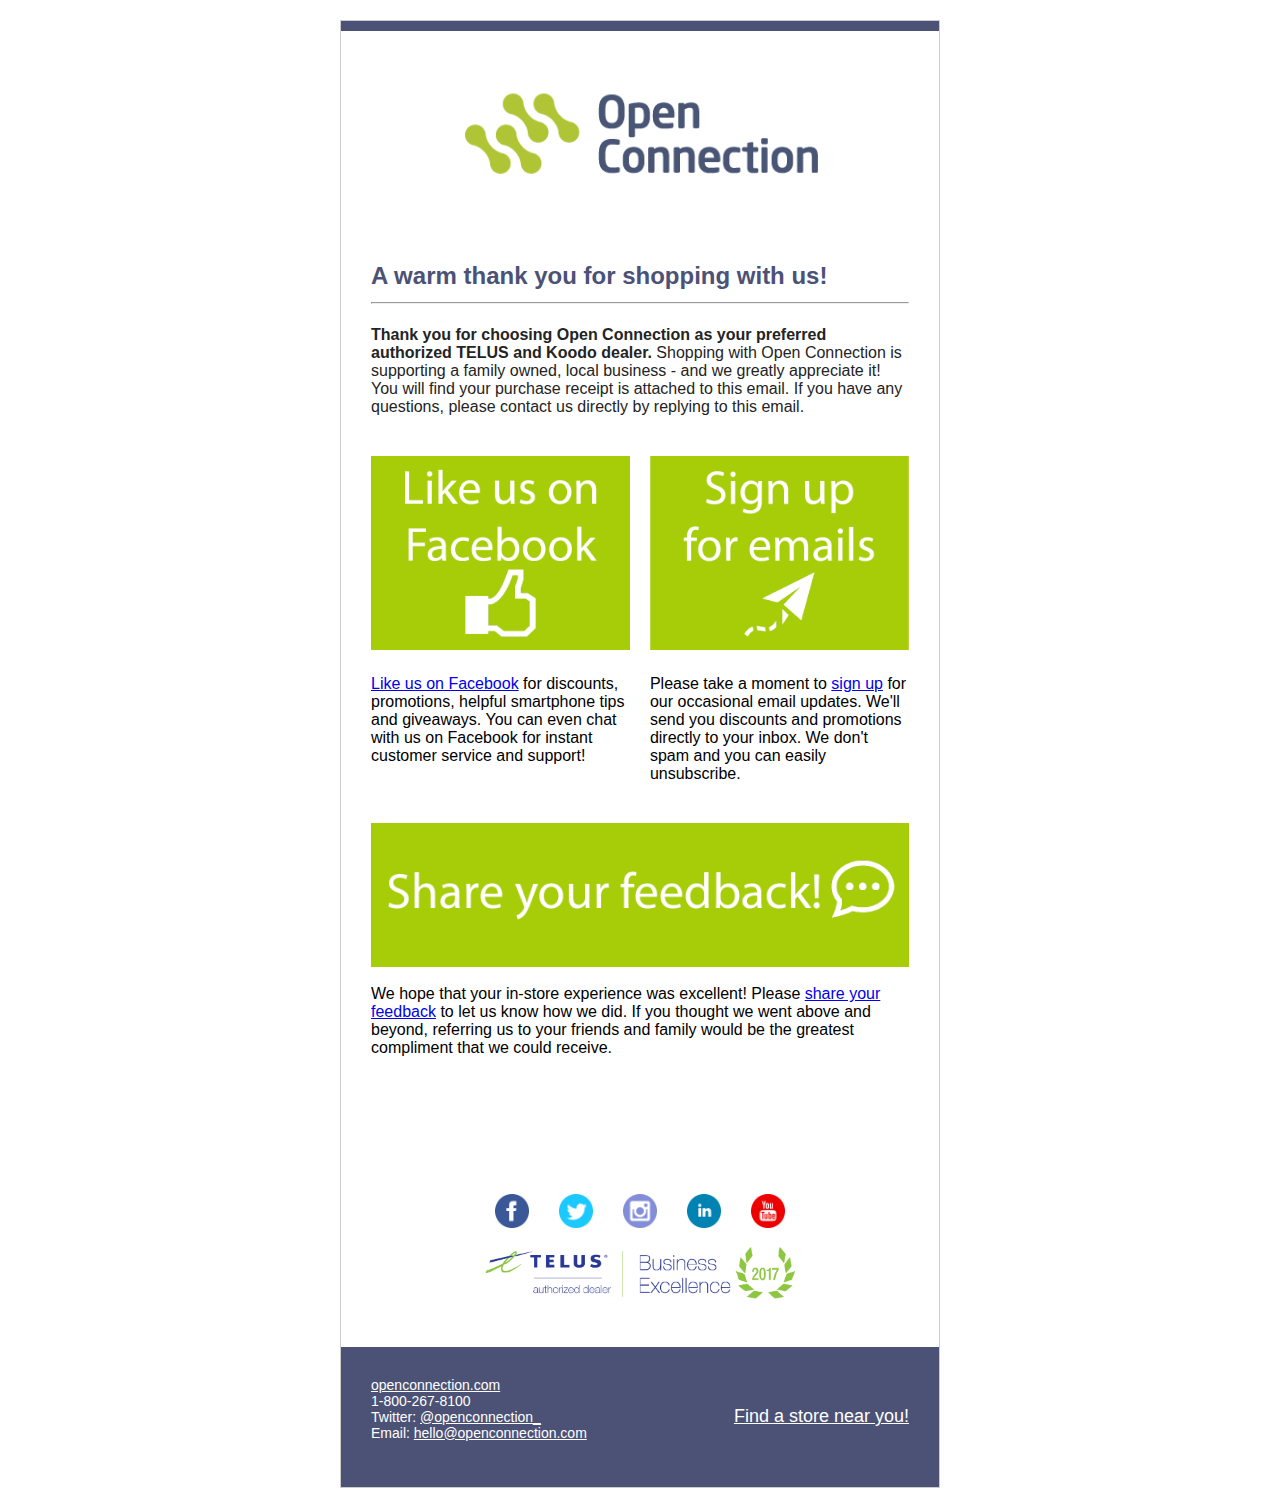
<file: index.html>
<!DOCTYPE html PUBLIC "-//W3C//DTD XHTML 1.0 Transitional//EN" "http://www.w3.org/TR/xhtml1/DTD/xhtml1-transitional.dtd">
<html xmlns="http://www.w3.org/1999/xhtml" lang='en' xml:lang="en">

  <head>
    <meta http-equiv="Content-Type" content="text/html; charset=UTF-8" />
    <title>Open Connection - Thank you!</title>
    <meta name="viewport" content="width=device-width, initial-scale=1.0" />
  </head>
<!--  -->
  <body style="margin: 0; padding: 0;">

    <table border="0" cellpadding="0" cellspacing="0" width="100%">
      <tr>
        <td style="padding: 20px 0px 20px 0px;">

<!-- Header img -->
          <table align="center" border="0" cellpadding="0" cellspacing="0" width="600" style="border: 1px solid #cccccc;">
            <td bgcolor="#4B5276" style="padding: 5px;"></td>
            <tr>
              <td align="center" bgcolor="" style="padding: 20px 0px 20px 0px;">
                <img src="img/oc-logo.png" alt="JC" width="400" height="auto" style="display: block;" />
              </td>
            </tr>

<!-- Header text -->
            <tr>
              <td style="padding: 20px 30px 40px 30px;">
                <table border="0" cellpadding="0" cellspacing="0" width="100%">
                  <tr>
                    <td style="color: #4B5276; font-family: Helvetica, sans-serif; font-size: 24px;">
                      <b>A warm thank you for shopping with us!</b>

                      <hr />
                    </td>
                  </tr>

<!-- Sub text -->
                  <tr>
                    <td style="padding: 10px 0 40px 0; color: #242424; font-family: Helvetica, sans-serif;">
                      <b>Thank you for choosing Open Connection as your preferred authorized TELUS and Koodo dealer.</b> Shopping with Open Connection is supporting a family owned, local business - and we greatly appreciate it! You will find your purchase receipt is attached to this email. If you have any questions, please contact us directly by replying to this email.
                    </td>
                  </tr>

<!-- Midsection -->
                  <tr>
                    <td>
                      <table border="0" cellpadding="0" cellspacing="0" width="100%">
                        <tr>
                          <td width="260" valign="top">
                            <table border="0" cellpadding="0" cellspacing="0" width="100%">
                              <tr>
                                <td>
<!-- IMG left -->
                                  <a target="_blank" href="https://www.facebook.com/OpenConnection/">
                                    <img src="img/fb-like.png" alt="" width="100%" height="auto" style="display: block;" />
                                  </a>
                                </td>
                              </tr>
                              <tr>
                                <td style="padding: 25px 0 0 0; font-family: Helvetica, sans-serif;">
                                  <a target="_blank" href="https://www.facebook.com/OpenConnection">Like us on Facebook</a> for discounts, promotions, helpful smartphone tips and giveaways. You can even chat with us on Facebook for instant customer service and support!
                                </td>
                              </tr>
                            </table>
                          </td>
<!-- spacer -->
                          <td style="font-size: 0; line-height: 0;" width="20">
                            &nbsp;
                          </td>
                          <td width="260" valign="top">
                            <table border="0" cellpadding="0" cellspacing="0" width="100%">
                              <tr>
                                <td>
<!-- IMG right -->
                                  <a target="_blank" href="https://goo.gl/forms/oWWqHe49MmZCKy4r1">
                                    <img src="img/emails2.png" alt="" width="100%" height="auto" style="display: block;" />
                                  </a>
                                </td>
                              </tr>
                              <tr>
                                <td style="padding: 25px 0 0 0; font-family: Helvetica, sans-serif;">
                                  Please take a moment to <a target="_blank" href="https://goo.gl/forms/oWWqHe49MmZCKy4r1">sign up</a> for our occasional email updates. We'll send you discounts and promotions directly to your inbox. We don't spam and you can easily unsubscribe.
                                </td>
                              </tr>
                            </table>
                          </td>
                        </tr>
                      </table>
                    </td>
                  </tr>
<!-- Feedback -->
                  <tr>
                    <td style="padding: 40px 0 30px 0; font-family: Helvetica, sans-serif;">
                      <a target="_blank" href="https://goo.gl/forms/GRYlOWYhVzBgS0Vs2">
                        <img src="img/feedback2.png" alt="" width="100%" height="auto" style="display: block;" />
                      </a>
                      <br />
                      We hope that your in-store experience was excellent! Please <a target="_blank" href="https://goo.gl/forms/GRYlOWYhVzBgS0Vs2"> share your feedback</a> to let us know how we did. If you thought we went above and beyond, referring us to your friends
                      and family would be the greatest compliment that we could receive.
                    </td>
                  </tr>

<!-- Signature -->
                  <!-- <tr>
                    <td style="font-family: Helvetica, sans-serif; padding-bottom:20px;" align="right">
                      <b>James Power</b> <br />
                      <i>Regional Sales Manager</i> <br />
                      (604) 612-9889 direct  <br />
                      <a href="mailto:james.power@openconnection.com" target="_top">james.power@openconnection.com</a> <br />
                    </td>
                  </tr> -->
                  <tr>
                    <td style="font-family: Helvetica, sans-serif; padding-bottom:20px;" align="right">
                      <b></b> <br />
                      <i></i> <br />
                      <br />
                      <a href="mailto:" target="_top"></a> <br />
                    </td>
                  </tr>

  <!-- Social icons -->
                  <tr>
                    <td>
                      <table  border="0" cellpadding="0" cellspacing="0" width="100%">
                        <tr align="center">
                          <td style="font-size: 0; line-height: 0;" width="20">

                            <a target="_blank" href="https://www.facebook.com/OpenConnection/">
                              <img src="img/icon-fb.png" alt="Facebook" width="34" height="34" style="padding: 15px 15px 15px 15px" border="0" />
                            </a>

                            <a target="_blank" href="https://twitter.com/openconnection_">
                              <img src="img/icon-tw.png" alt="Twitter" width="34" height="34" style="padding: 15px 15px 15px 15px" border="0" />
                            </a>

                            <a target="_blank" href="http://www.instagram.com/">
                              <img src="img/icon-ig.png" alt="Twitter" width="34" height="34" style="padding: 15px 15px 15px 15px" border="0" />
                            </a>

                            <a target="_blank" href="http://www.linkedin.com/">
                              <img src="img/icon-li.png" alt="Facebook" width="34" height="34" style="padding: 15px 15px 15px 15px" border="0" />
                            </a>

                            <a target="_blank" href="https://www.youtube.com/user/OpenConnectionVideo">
                              <img src="img/icon-yt.png" alt="Facebook" width="34" height="34" style="padding: 15px 15px 15px 15px" border="0" />
                            </a>
  <!-- Telus -->
                            <img style="width: 60%" src="img/telus-footer.png" alt="">
                          </td>
                        </tr>
                      </table>
                    </td>
                  </tr>
                </table>
              </td>
            </tr>
  <!-- Footer -->
            <tr>
              <td bgcolor="#4B5276" style="padding: 30px 30px 30px 30px;">
                <table border="0" cellpadding="0" cellspacing="0" width="100%">
                  <tr>
                    <td style="color: #FFF; font-family: Helvetica, sans-serif; font-size: 14px;">
                      <a href="https://www.openconnection.com" target="_blank" style="color: #FFF;">
                        openconnection.com
                      </a><br/>
                      1-800-267-8100 <br />
                      Twitter: <a target="_blank" href="https://twitter.com/openconnection_" style="color: #FFF;">
                        @openconnection_
                      </a><br />
                      Email: <a href="mailto:hello@openconnection.com" target="_top" style="color: #FFF;">
                        hello@openconnection.com
                      </a><br />
                      <br />
                    </td>
  <!-- Right Footer notes -->
                    <td align="right" style="font-family: Helvetica, sans-serif; font-size: 18px;">
                      <a href="https://www.openconnection.com/pages/locations" target="_blank" style="color: #FFF;">
                        Find a store near you!
                      </a>
                    </td>
                  </tr>
                </table>
              </td>
            </tr>
          </table>
        </td>
      </tr>
    </table>
  </body>
</html>
</file>
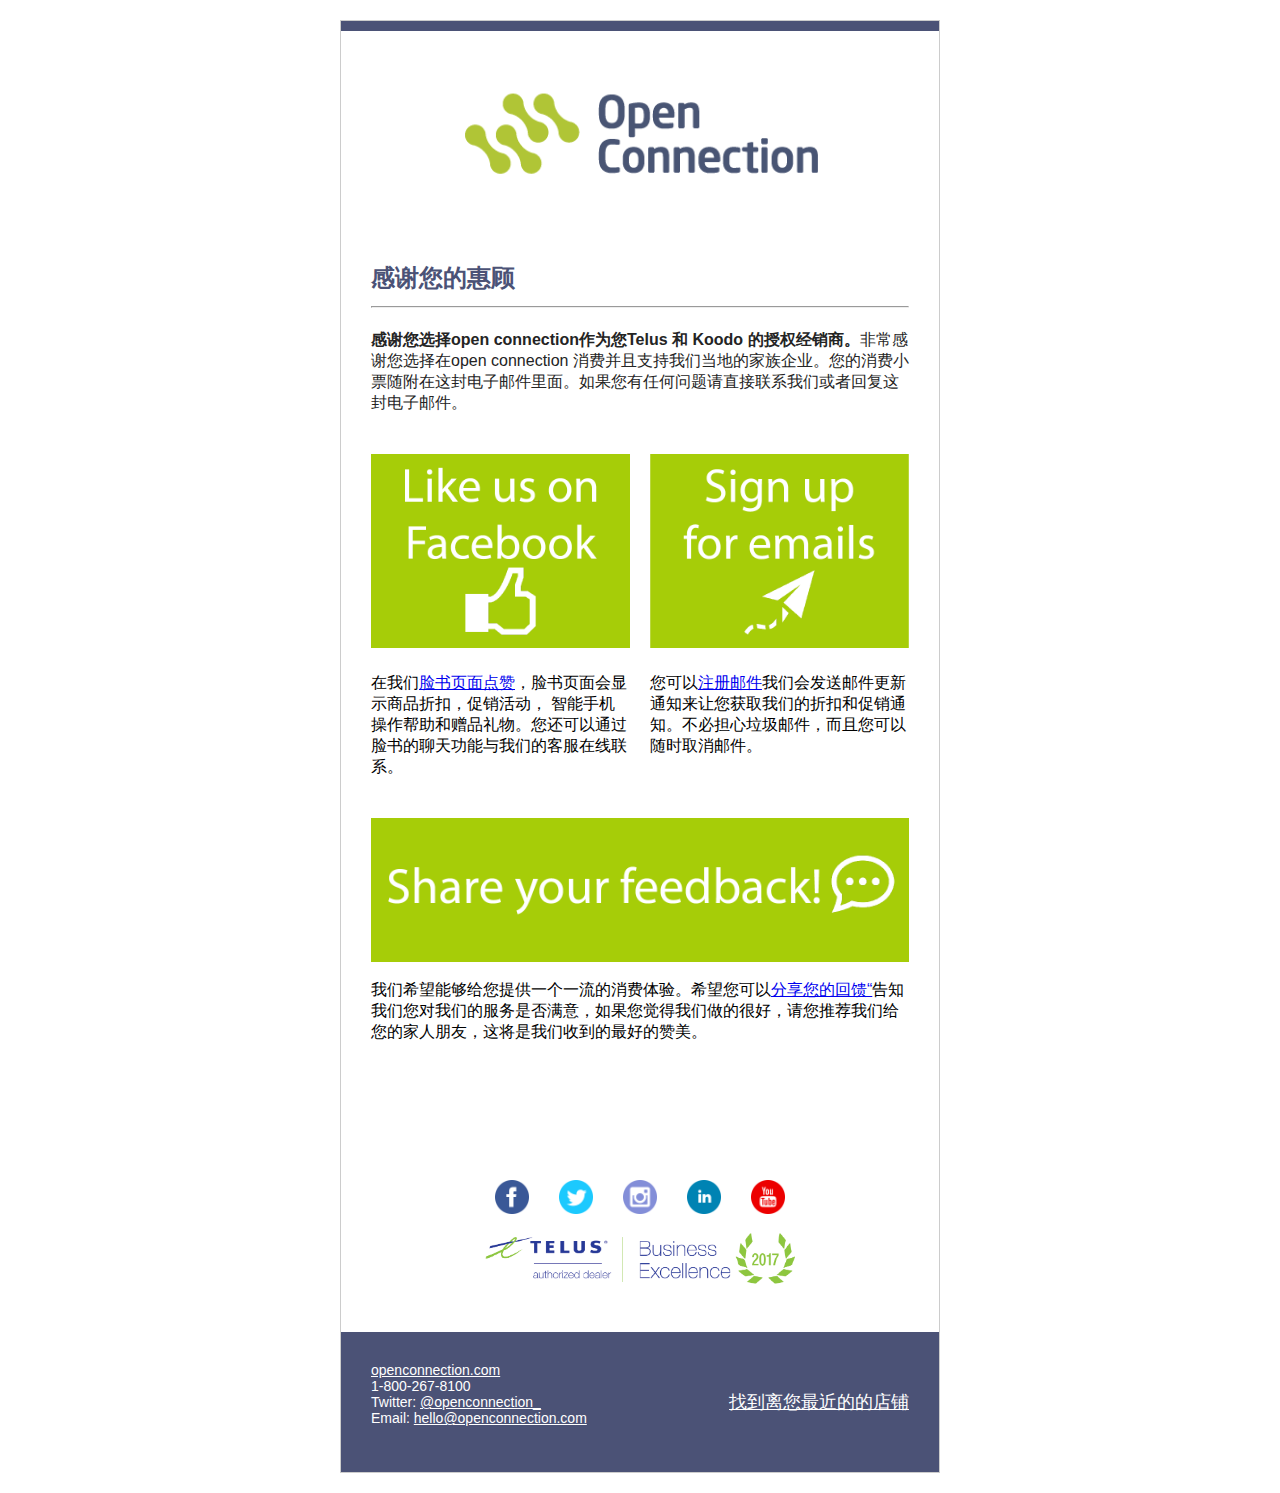
<file: index-ch.html>
<!DOCTYPE html PUBLIC "-//W3C//DTD XHTML 1.0 Transitional//EN" "http://www.w3.org/TR/xhtml1/DTD/xhtml1-transitional.dtd">
<html xmlns="http://www.w3.org/1999/xhtml" lang='zh' xml:lang="zh">

  <head>
    <meta http-equiv="Content-Type" content="text/html; charset=UTF-8" />
    <title>Open Connection - Thank you!</title>
    <meta name="viewport" content="width=device-width, initial-scale=1.0" />
  </head>
<!--  -->
  <body style="margin: 0; padding: 0;">

    <table border="0" cellpadding="0" cellspacing="0" width="100%">
      <tr>
        <td style="padding: 20px 0px 20px 0px;">

<!-- Header img -->
          <table align="center" border="0" cellpadding="0" cellspacing="0" width="600" style="border: 1px solid #cccccc;">
            <td bgcolor="#4B5276" style="padding: 5px;"></td>
            <tr>
              <td align="center" bgcolor="" style="padding: 20px 0px 20px 0px;">
                <img src="img/oc-logo.png" alt="JC" width="400" height="auto" style="display: block;" />
              </td>
            </tr>

<!-- Header text -->
            <tr>
              <td style="padding: 20px 30px 40px 30px;">
                <table border="0" cellpadding="0" cellspacing="0" width="100%">
                  <tr>
                    <td style="color: #4B5276; font-family: Helvetica, sans-serif; font-size: 24px;">
                      <b>感谢您的惠顾</b>

                      <hr />
                    </td>
                  </tr>

<!-- Sub text -->
                  <tr>
                    <td style="padding: 10px 0 40px 0; color: #242424; font-family: Helvetica, sans-serif;">
                      <b>感谢您选择open connection作为您Telus 和 Koodo 的授权经销商。</b>非常感谢您选择在open connection 消费并且支持我们当地的家族企业。您的消费小票随附在这封电子邮件里面。如果您有任何问题请直接联系我们或者回复这封电子邮件。
                    </td>
                  </tr>

<!-- Midsection -->
                  <tr>
                    <td>
                      <table border="0" cellpadding="0" cellspacing="0" width="100%">
                        <tr>
                          <td width="260" valign="top">
                            <table border="0" cellpadding="0" cellspacing="0" width="100%">
                              <tr>
                                <td>
<!-- IMG left -->
                                  <a target="_blank" href="https://www.facebook.com/OpenConnection/">
                                    <img src="img/fb-like.png" alt="" width="100%" height="auto" style="display: block;" />
                                  </a>
                                </td>
                              </tr>
                              <tr>
                                <td style="padding: 25px 0 0 0; font-family: Helvetica, sans-serif;">
                                  在我们<a target="_blank" href="https://www.facebook.com/OpenConnection">脸书页面点赞</a>，脸书页面会显示商品折扣，促销活动， 智能手机操作帮助和赠品礼物。您还可以通过脸书的聊天功能与我们的客服在线联系。

                                </td>
                              </tr>
                            </table>
                          </td>
<!-- spacer -->
                          <td style="font-size: 0; line-height: 0;" width="20">
                            &nbsp;
                          </td>
                          <td width="260" valign="top">
                            <table border="0" cellpadding="0" cellspacing="0" width="100%">
                              <tr>
                                <td>
<!-- IMG right -->
                                  <a target="_blank" href="https://goo.gl/forms/oWWqHe49MmZCKy4r1">
                                    <img src="img/emails2.png" alt="" width="100%" height="auto" style="display: block;" />
                                  </a>
                                </td>
                              </tr>
                              <tr>
                                <td style="padding: 25px 0 0 0; font-family: Helvetica, sans-serif;">
                                  您可以<a target="_blank" href="https://goo.gl/forms/oWWqHe49MmZCKy4r1">注册邮件</a>我们会发送邮件更新通知来让您获取我们的折扣和促销通知。不必担心垃圾邮件，而且您可以随时取消邮件。
                                </td>
                              </tr>
                            </table>
                          </td>
                        </tr>
                      </table>
                    </td>
                  </tr>
<!-- Feedback -->
                  <tr>
                    <td style="padding: 40px 0 30px 0; font-family: Helvetica, sans-serif;">
                      <a target="_blank" href="https://goo.gl/forms/GRYlOWYhVzBgS0Vs2">
                        <img src="img/feedback2.png" alt="" width="100%" height="auto" style="display: block;" />
                      </a>
                      <br />
                      我们希望能够给您提供一个一流的消费体验。希望您可以<a target="_blank" href="https://goo.gl/forms/GRYlOWYhVzBgS0Vs2">分享您的回馈“</a>告知我们您对我们的服务是否满意，如果您觉得我们做的很好，请您推荐我们给您的家人朋友，这将是我们收到的最好的赞美。

                    </td>
                  </tr>

<!-- Signature -->
                  <!-- <tr>
                    <td style="font-family: Helvetica, sans-serif; padding-bottom:20px;" align="right">
                      <b>James Power</b> <br />
                      <i>Regional Sales Manager</i> <br />
                      (604) 612-9889 direct  <br />
                      <a href="mailto:james.power@openconnection.com" target="_top">james.power@openconnection.com</a> <br />
                    </td>
                  </tr> -->
                  <tr>
                    <td style="font-family: Helvetica, sans-serif; padding-bottom:20px;" align="right">
                      <b></b> <br />
                      <i></i> <br />
                      <br />
                      <a href="mailto:" target="_top"></a> <br />
                    </td>
                  </tr>

  <!-- Social icons -->
                  <tr>
                    <td>
                      <table  border="0" cellpadding="0" cellspacing="0" width="100%">
                        <tr align="center">
                          <td style="font-size: 0; line-height: 0;" width="20">

                            <a target="_blank" href="https://www.facebook.com/OpenConnection/">
                              <img src="img/icon-fb.png" alt="Facebook" width="34" height="34" style="padding: 15px 15px 15px 15px" border="0" />
                            </a>

                            <a target="_blank" href="https://twitter.com/openconnection_">
                              <img src="img/icon-tw.png" alt="Twitter" width="34" height="34" style="padding: 15px 15px 15px 15px" border="0" />
                            </a>

                            <a target="_blank" href="http://www.instagram.com/">
                              <img src="img/icon-ig.png" alt="Twitter" width="34" height="34" style="padding: 15px 15px 15px 15px" border="0" />
                            </a>

                            <a target="_blank" href="http://www.linkedin.com/">
                              <img src="img/icon-li.png" alt="Facebook" width="34" height="34" style="padding: 15px 15px 15px 15px" border="0" />
                            </a>

                            <a target="_blank" href="https://www.youtube.com/user/OpenConnectionVideo">
                              <img src="img/icon-yt.png" alt="Facebook" width="34" height="34" style="padding: 15px 15px 15px 15px" border="0" />
                            </a>
  <!-- Telus -->
                            <img style="width: 60%" src="img/telus-footer.png" alt="">
                          </td>
                        </tr>
                      </table>
                    </td>
                  </tr>
                </table>
              </td>
            </tr>
  <!-- Footer -->
            <tr>
              <td bgcolor="#4B5276" style="padding: 30px 30px 30px 30px;">
                <table border="0" cellpadding="0" cellspacing="0" width="100%">
                  <tr>
                    <td style="color: #FFF; font-family: Helvetica, sans-serif; font-size: 14px;">
                      <a href="https://www.openconnection.com" target="_blank" style="color: #FFF;">
                        openconnection.com
                      </a><br/>
                      1-800-267-8100 <br />
                      Twitter: <a target="_blank" href="https://twitter.com/openconnection_" style="color: #FFF;">
                        @openconnection_
                      </a><br />
                      Email: <a href="mailto:hello@openconnection.com" target="_top" style="color: #FFF;">
                        hello@openconnection.com
                      </a><br />
                      <br />
                    </td>
  <!-- Right Footer notes -->
                    <td align="right" style="font-family: Helvetica, sans-serif; font-size: 18px;">
                      <a href="https://www.openconnection.com/pages/locations" target="_blank" style="color: #FFF;">
                        找到离您最近的的店铺
                      </a>
                    </td>
                  </tr>
                </table>
              </td>
            </tr>
          </table>
        </td>
      </tr>
    </table>
  </body>
</html>
</file>
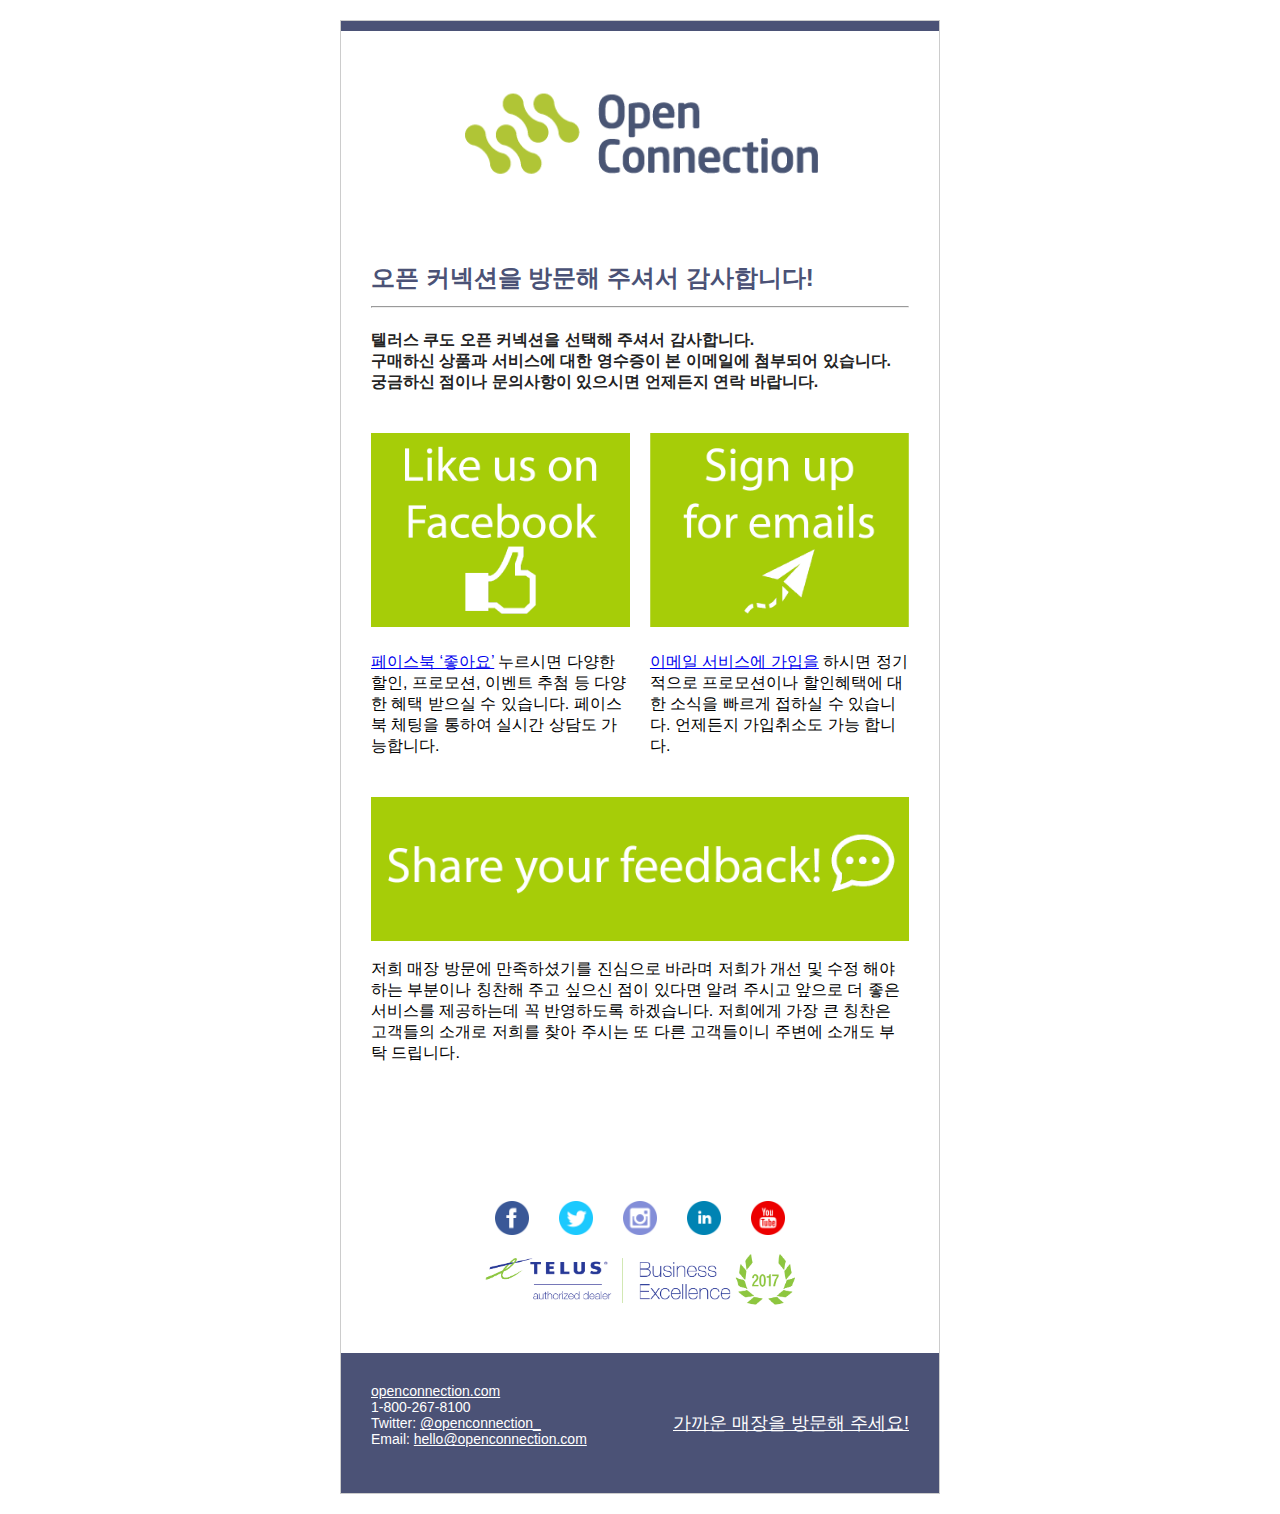
<file: index-ko.html>
<!DOCTYPE html PUBLIC "-//W3C//DTD XHTML 1.0 Transitional//EN" "http://www.w3.org/TR/xhtml1/DTD/xhtml1-transitional.dtd">
<html xmlns="http://www.w3.org/1999/xhtml" lang='ko' xml:lang="ko">

  <head>
    <meta http-equiv="Content-Type" content="text/html; charset=UTF-8" />
    <title>Open Connection - Thank you!</title>
    <meta name="viewport" content="width=device-width, initial-scale=1.0" />
  </head>
<!--  -->
  <body style="margin: 0; padding: 0;">

    <table border="0" cellpadding="0" cellspacing="0" width="100%">
      <tr>
        <td style="padding: 20px 0px 20px 0px;">

<!-- Header img -->
          <table align="center" border="0" cellpadding="0" cellspacing="0" width="600" style="border: 1px solid #cccccc;">
            <td bgcolor="#4B5276" style="padding: 5px;"></td>
            <tr>
              <td align="center" bgcolor="" style="padding: 20px 0px 20px 0px;">
                <img src="img/oc-logo.png" alt="JC" width="400" height="auto" style="display: block;" />
              </td>
            </tr>

<!-- Header text -->
            <tr>
              <td style="padding: 20px 30px 40px 30px;">
                <table border="0" cellpadding="0" cellspacing="0" width="100%">
                  <tr>
                    <td style="color: #4B5276; font-family: Helvetica, sans-serif; font-size: 24px;">
                      <b>오픈 커넥션을 방문해 주셔서 감사합니다!</b>
                      <hr />
                    </td>
                  </tr>

<!-- Sub text -->
                  <tr>
                    <td style="padding: 10px 0 40px 0; color: #242424; font-family: Helvetica, sans-serif;">
                      <b>텔러스 쿠도 오픈 커넥션을 선택해 주셔서 감사합니다.
                         <br />
                         구매하신 상품과 서비스에 대한 영수증이 본 이메일에 첨부되어 있습니다. <br />
                         궁금하신 점이나 문의사항이 있으시면 언제든지 연락 바랍니다.
                         <br />
                    </td>
                  </tr>

<!-- Midsection -->
                  <tr>
                    <td>
                      <table border="0" cellpadding="0" cellspacing="0" width="100%">
                        <tr>
                          <td width="260" valign="top">
                            <table border="0" cellpadding="0" cellspacing="0" width="100%">
                              <tr>
                                <td>
<!-- IMG left -->
                                  <a target="_blank" href="https://www.facebook.com/OpenConnection/">
                                    <img src="img/fb-like.png" alt="" width="100%" height="auto" style="display: block;" />
                                  </a>
                                </td>
                              </tr>
                              <tr>
                                <td style="padding: 25px 0 0 0; font-family: Helvetica, sans-serif;">
                                  <a target="_blank" href="https://www.facebook.com/OpenConnection">페이스북 ‘좋아요’</a> 누르시면 다양한 할인, 프로모션, 이벤트 추첨 등 다양한 혜택 받으실 수 있습니다. 페이스북 체팅을 통하여 실시간 상담도 가능합니다.
                                </td>
                              </tr>
                            </table>
                          </td>
<!-- spacer -->
                          <td style="font-size: 0; line-height: 0;" width="20">
                            &nbsp;
                          </td>
                          <td width="260" valign="top">
                            <table border="0" cellpadding="0" cellspacing="0" width="100%">
                              <tr>
                                <td>
<!-- IMG right -->
                                  <a target="_blank" href="https://goo.gl/forms/oWWqHe49MmZCKy4r1">
                                    <img src="img/emails2.png" alt="" width="100%" height="auto" style="display: block;" />
                                  </a>
                                </td>
                              </tr>
                              <tr>
                                <td style="padding: 25px 0 0 0; font-family: Helvetica, sans-serif;">
                                  <a target="_blank" href="https://goo.gl/forms/oWWqHe49MmZCKy4r1">이메일 서비스에 가입을</a> 하시면 정기적으로 프로모션이나 할인혜택에 대한 소식을 빠르게 접하실 수 있습니다.  언제든지 가입취소도 가능 합니다.
                                </td>
                              </tr>
                            </table>
                          </td>
                        </tr>
                      </table>
                    </td>
                  </tr>
<!-- Feedback -->
                  <tr>
                    <td style="padding: 40px 0 30px 0; font-family: Helvetica, sans-serif;">
                      <a target="_blank" href="https://goo.gl/forms/GRYlOWYhVzBgS0Vs2">
                        <img src="img/feedback2.png" alt="" width="100%" height="auto" style="display: block;" />
                      </a>
                      <br />
                      <a target="_blank" href="https://goo.gl/forms/GRYlOWYhVzBgS0Vs2"> </a> 저희 매장 방문에 만족하셨기를 진심으로 바라며 저희가 개선 및 수정 해야 하는 부분이나 칭찬해 주고 싶으신 점이 있다면 알려 주시고 앞으로 더 좋은 서비스를 제공하는데 꼭 반영하도록 하겠습니다. 저희에게 가장 큰 칭찬은 고객들의 소개로 저희를 찾아 주시는 또 다른 고객들이니 주변에 소개도 부탁 드립니다.
                    </td>
                  </tr>
                  <!-- need korean link -->
<!-- Signature -->
                  <!-- <tr>
                    <td style="font-family: Helvetica, sans-serif; padding-bottom:20px;" align="right">
                      <b>James Power</b> <br />
                      <i>Regional Sales Manager</i> <br />
                      (604) 612-9889 direct  <br />
                      <a href="mailto:james.power@openconnection.com" target="_top">james.power@openconnection.com</a> <br />
                    </td>
                  </tr> -->
                  <tr>
                    <td style="font-family: Helvetica, sans-serif; padding-bottom:20px;" align="right">
                      <b></b> <br />
                      <i></i> <br />
                      <br />
                      <a href="mailto:" target="_top"></a> <br />
                    </td>
                  </tr>




  <!-- Social icons -->
                  <tr>
                    <td>
                      <table  border="0" cellpadding="0" cellspacing="0" width="100%">
                        <tr align="center">
                          <td style="font-size: 0; line-height: 0;" width="20">

                            <a target="_blank" href="https://www.facebook.com/OpenConnection/">
                              <img src="img/icon-fb.png" alt="Facebook" width="34" height="34" style="padding: 15px 15px 15px 15px" border="0" />
                            </a>

                            <a target="_blank" href="https://twitter.com/openconnection_">
                              <img src="img/icon-tw.png" alt="Twitter" width="34" height="34" style="padding: 15px 15px 15px 15px" border="0" />
                            </a>

                            <a target="_blank" href="http://www.instagram.com/">
                              <img src="img/icon-ig.png" alt="Twitter" width="34" height="34" style="padding: 15px 15px 15px 15px" border="0" />
                            </a>

                            <a target="_blank" href="http://www.linkedin.com/">
                              <img src="img/icon-li.png" alt="Facebook" width="34" height="34" style="padding: 15px 15px 15px 15px" border="0" />
                            </a>

                            <a target="_blank" href="https://www.youtube.com/user/OpenConnectionVideo">
                              <img src="img/icon-yt.png" alt="Facebook" width="34" height="34" style="padding: 15px 15px 15px 15px" border="0" />
                            </a>
  <!-- Telus -->
                            <img style="width: 60%" src="img/telus-footer.png" alt="">
                          </td>
                        </tr>
                      </table>
                    </td>
                  </tr>
                </table>
              </td>
            </tr>
  <!-- Footer -->
            <tr>
              <td bgcolor="#4B5276" style="padding: 30px 30px 30px 30px;">
                <table border="0" cellpadding="0" cellspacing="0" width="100%">
                  <tr>
                    <td style="color: #FFF; font-family: Helvetica, sans-serif; font-size: 14px;">
                      <a href="https://www.openconnection.com" target="_blank" style="color: #FFF;">openconnection.com</a><br/>
                      1-800-267-8100 <br />
                      Twitter: <a target="_blank" href="https://twitter.com/openconnection_" style="color: #FFF;">@openconnection_ </a><br />
                      Email: <a href="mailto:hello@openconnection.com" target="_top" style="color: #FFF;">hello@openconnection.com</a> <br />
                       <br />
                    </td>
  <!-- Right Footer notes -->
                    <td align="right" style="font-family: Helvetica, sans-serif; font-size: 18px;">
                      <a href="https://www.openconnection.com/pages/locations" target="_blank" style="color: #ffffff;">
                        가까운 매장을 방문해 주세요!
                      </a>
                    </td>
                  </tr>
                </table>
              </td>
            </tr>
          </table>
        </td>
      </tr>
    </table>
  </body>
</html>
</file>
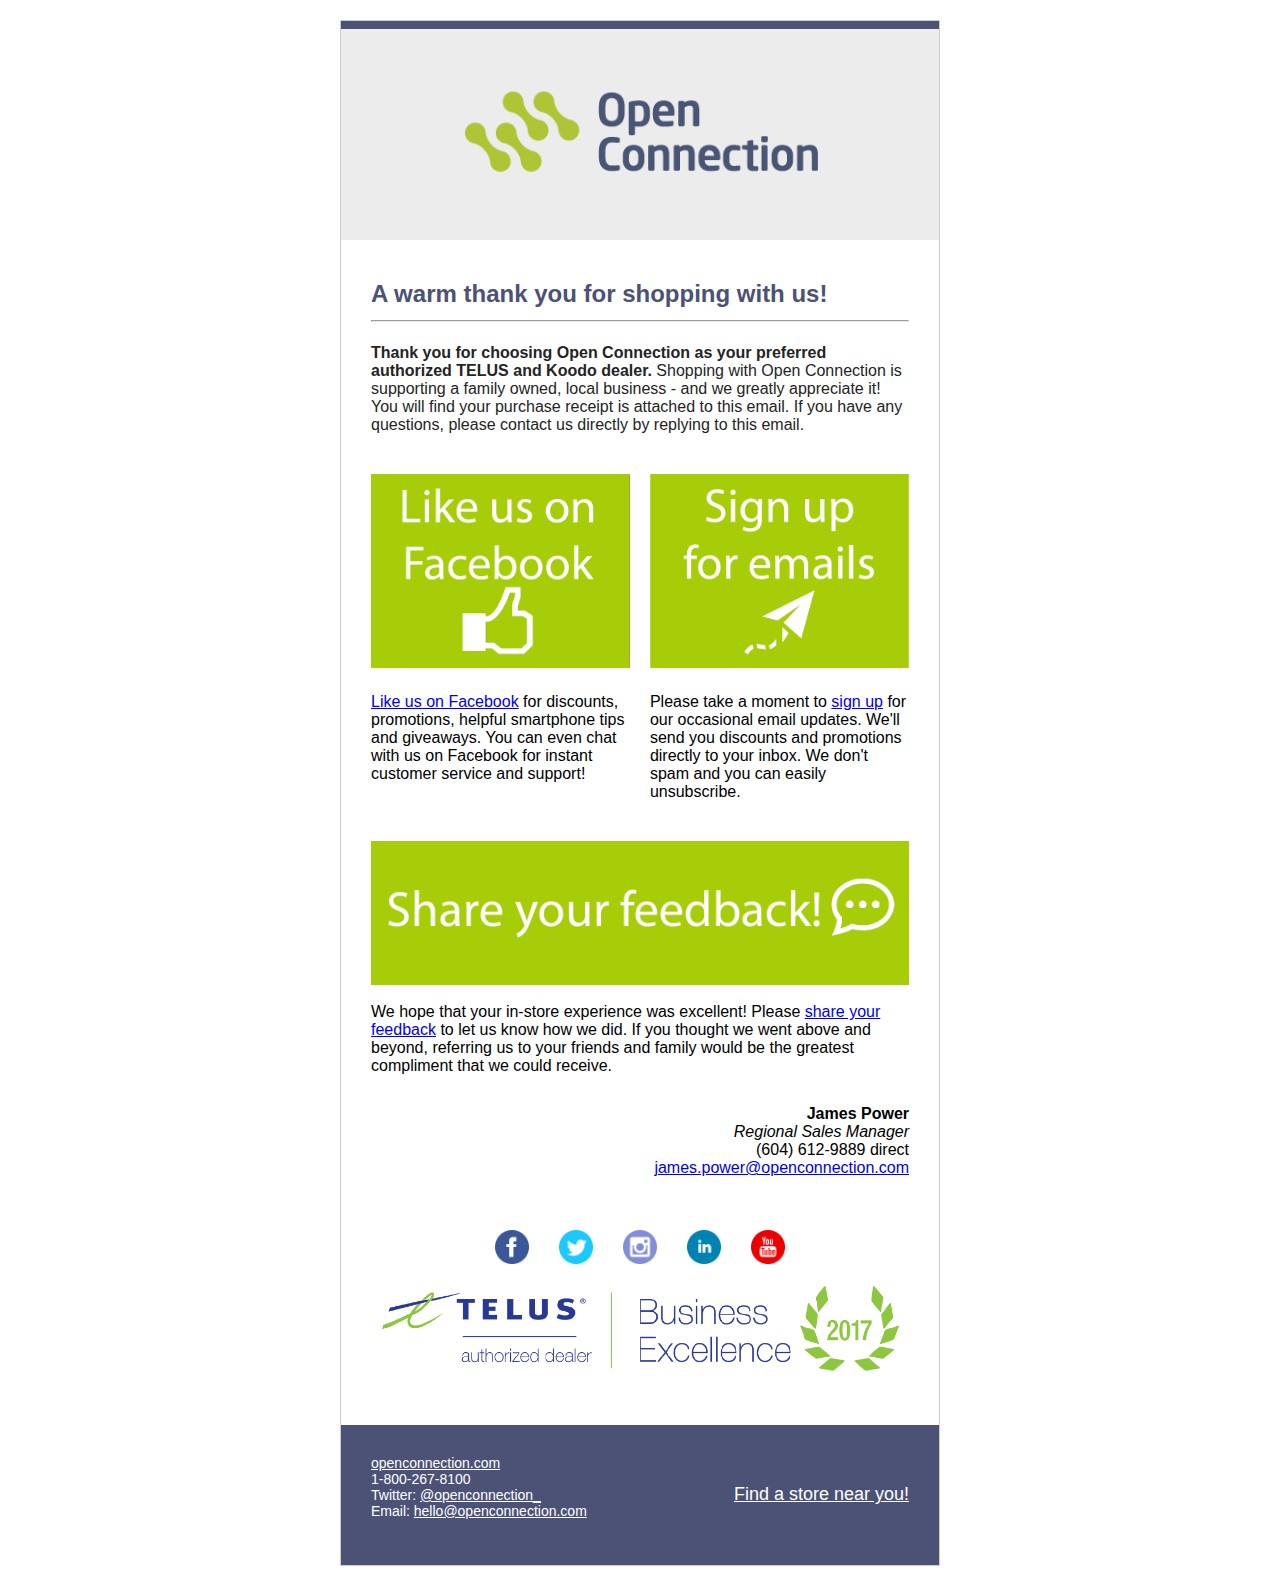
<file: index3.html>
<!DOCTYPE html PUBLIC "-//W3C//DTD XHTML 1.0 Transitional//EN" "http://www.w3.org/TR/xhtml1/DTD/xhtml1-transitional.dtd">
<html xmlns="http://www.w3.org/1999/xhtml">

<head>
  <meta http-equiv="Content-Type" content="text/html; charset=UTF-8" />
  <title>JC Buddy email</title>
  <meta name="viewport" content="width=device-width, initial-scale=1.0" />
</head>

<body style="margin: 0; padding: 0;">

  <table border="0" cellpadding="0" cellspacing="0" width="100%">
    <tr>
      <td style="padding: 20px 0 30px 0;">

<!-- Header img -->
        <table align="center" border="0" cellpadding="0" cellspacing="0" width="600" style="border: 1px solid #cccccc;">
          <td bgcolor="#4B5276" style="padding: 4px;"></td>
          <tr>
            <td align="center" bgcolor="#ECECEC" style="padding: 20px 0 20px 0;">
              <img src="img/oc-logo.png" alt="JC" width="400" height="auto" style="display: block;" />
            </td>
          </tr>

<!-- Header text -->
          <tr>
            <td style="padding: 40px 30px 40px 30px;">
              <table border="0" cellpadding="0" cellspacing="0" width="100%">
                <tr>
                  <td style="color: #4B5276; font-family: Helvetica, sans-serif; font-size: 24px;">

                    <b>A warm thank you for shopping with us!</b>
                    <hr />
                  </td>
                </tr>

<!-- Sub text -->
                <tr>
                  <td style="padding: 10px 0 40px 0; color: #242424; font-family: Helvetica, sans-serif;">
                    <b>Thank you for choosing Open Connection as your preferred authorized TELUS and Koodo dealer.</b> Shopping with Open Connection is supporting a family owned, local business - and we greatly appreciate it! You will find your purchase receipt is attached to this email. If you have any questions, please contact us directly by replying to this email.
                  </td>
                </tr>
                <tr>

<!-- Midsection -->
                  <td>
                    <table border="0" cellpadding="0" cellspacing="0" width="100%">
                      <tr>
                        <td width="260" valign="top">
                          <table border="0" cellpadding="0" cellspacing="0" width="100%">
                            <tr>
                              <td>
<!-- IMG left -->
                                <a href="#"><img src="img/fb-like-g.png" alt="" width="100%" height="auto" style="display: block;" /></a>
                              </td>
                            </tr>
                            <tr>
                              <td style="padding: 25px 0 0 0; font-family: Helvetica, sans-serif;">
                                <a href="https://www.facebook.com/OpenConnection">Like us on Facebook</a> for discounts, promotions, helpful smartphone tips and giveaways. You can even chat with us on Facebook for instant customer service and support!
                              </td>
                            </tr>
                          </table>
                        </td>
                        <td style="font-size: 0; line-height: 0;" width="20">
                          &nbsp;
                        </td>
                        <td width="260" valign="top">
                          <table border="0" cellpadding="0" cellspacing="0" width="100%">
                            <tr>
                              <td>
<!-- IMG right -->
                                <a href="https://www.google.ca/forms/about/"><img src="img/emails2.png" alt="" width="100%" height="auto" style="display: block;" /></a>
                              </td>
                            </tr>
                            <tr>
                              <td style="padding: 25px 0 0 0; font-family: Helvetica, sans-serif;">
                                Please take a moment to <a href="https://www.google.ca/forms/about/">sign up</a> for our occasional email updates. We'll send you discounts and promotions directly to your inbox. We don't spam and you can easily unsubscribe.
                              </td>
                            </tr>
                          </table>
                        </td>
                      </tr>
                    </table>
                  </td>
                </tr>
<!-- Feedback -->
                <tr>
                  <td style="padding: 40px 0 30px 0; font-family: Helvetica, sans-serif;">
                    <a href="https://www.google.ca/forms/about/"><img src="img/feedback2.png" alt="" width="100%" height="auto" style="display: block;" /></a>
                    <br /> We hope that your in-store experience was excellent! Please <a href="https://www.google.ca/forms/about/">share your feedback</a> to let us know how we did. If you thought we went above and beyond, referring us to your friends
                    and family would be the greatest compliment that we could receive.
                  </td>
                </tr>

<!-- Signature -->
                <tr>
                  <td style="font-family: Helvetica, sans-serif; padding-bottom:20px;" align="right">
<!--
                    Phone:1-800-267-8100
                    Twitter: @openconnection_
                    Email: hello@openconnection.com -->

                    <b>James Power</b> <br />
                    <i>Regional Sales Manager</i> <br />
                    (604) 612-9889 direct  <br />
                    <a href="mailto:james.power@openconnection.com" target="_top">james.power@openconnection.com</a> <br /> <br />




                  </td>
                </tr>



<!-- Social icons -->
                <tr>
                  <td>
                    <table  border="0" cellpadding="0" cellspacing="0" width="100%">
                      <tr align="center">
                        <td style="font-size: 0; line-height: 0;" width="20">

                          <a href="https://www.facebook.com/OpenConnection/">
                            <img src="img/icon-fb.png" alt="Facebook" width="34" height="34" style="padding: 15px 15px 15px 15px" border="0" />
                          </a>

                          <a href="https://twitter.com/openconnection_">
                            <img src="img/icon-tw.png" alt="Twitter" width="34" height="34" style="padding: 15px 15px 15px 15px" border="0" />
                          </a>

                          <a href="http://www.instagram.com/">
                            <img src="img/icon-ig.png" alt="Twitter" width="34" height="34" style="padding: 15px 15px 15px 15px" border="0" />
                          </a>

                          <a href="http://www.linkedin.com/">
                            <img src="img/icon-li.png" alt="Facebook" width="34" height="34" style="padding: 15px 15px 15px 15px" border="0" />
                          </a>

                          <a href="https://www.youtube.com/user/OpenConnectionVideo">
                            <img src="img/icon-yt.png" alt="Facebook" width="34" height="34" style="padding: 15px 15px 15px 15px" border="0" />
                          </a>

                          <img style="width: 100%" src="img/telus-footer.png" alt="">
                        </td>
                      </tr>
                    </table>
                  </td>
                </tr>

<!-- End -->
              </table>
            </td>
          </tr>
<!-- Footer -->
          <tr>
            <td bgcolor="#4B5276" style="padding: 30px 30px 30px 30px;">
              <table border="0" cellpadding="0" cellspacing="0" width="100%">
                <tr>
                  <td style="color: #FFF; font-family: Helvetica, sans-serif; font-size: 14px;">
                    <a href="https://www.openconnection.com" target="_blank" style="color: #FFF;">openconnection.com</a><br/>
                    1-800-267-8100 <br />
                    Twitter: <a href="https://twitter.com/openconnection_" style="color: #FFF;">@openconnection_ </a><br />
                    Email: <a href="mailto:hello@openconnection.com" target="_top" style="color: #FFF;">hello@openconnection.com</a> <br />
                     <br />
                  </td>
<!-- Right Footer notes -->
                  <td align="right" style="font-family: Helvetica, sans-serif; font-size: 18px;">
                    <a href="https://www.openconnection.com/pages/locations" target="_blank" style="color: #ffffff;">
                      Find a store near you!
                    </a>
                    </td>
                </tr>
              </table>
              </td>
          </tr>
        </table>

        </td>
      </tr>
    </table>

  </body>
</html>
</file>
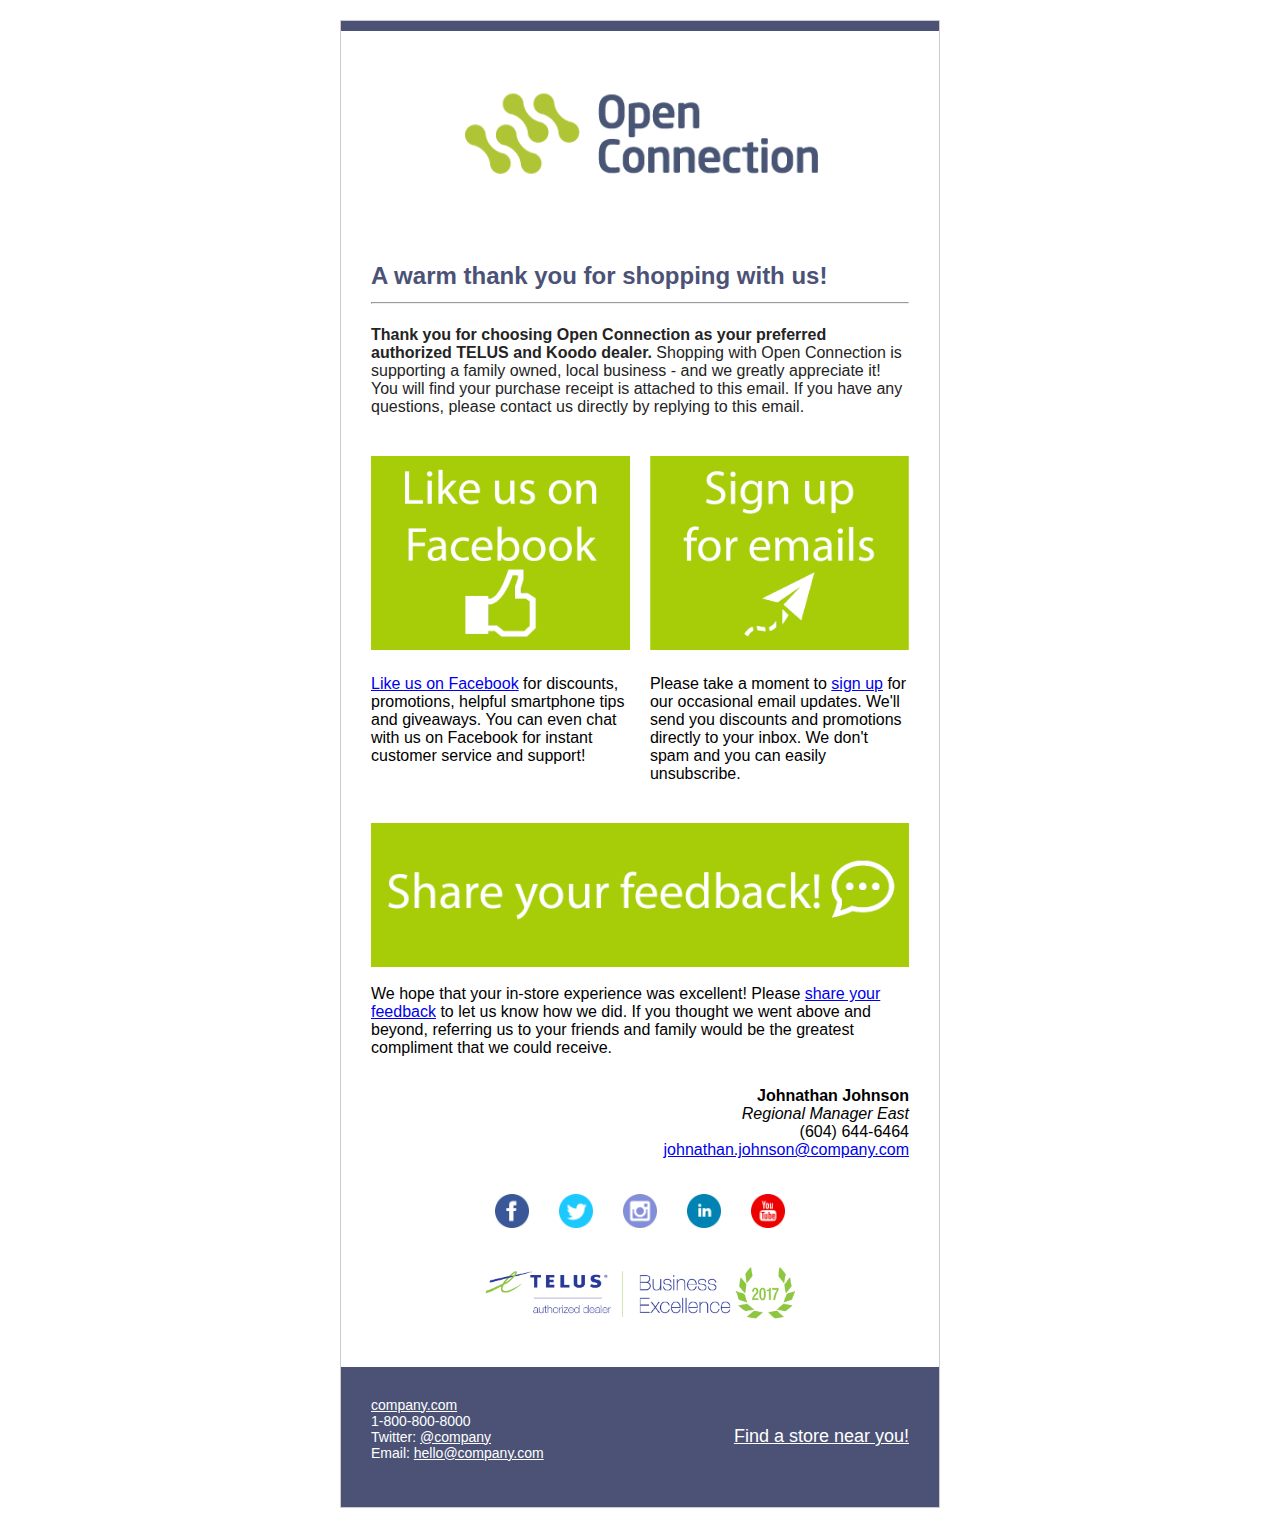
<file: mock.html>
<!DOCTYPE html PUBLIC "-//W3C//DTD XHTML 1.0 Transitional//EN" "http://www.w3.org/TR/xhtml1/DTD/xhtml1-transitional.dtd">
<html xmlns="http://www.w3.org/1999/xhtml" lang='en' xml:lang="en">

  <head>
    <meta http-equiv="Content-Type" content="text/html; charset=UTF-8" />
    <title>Open Connection - Thank you!</title>
    <meta name="viewport" content="width=device-width, initial-scale=1.0" />
  </head>
<!--  -->
  <body style="margin: 0; padding: 0;">

    <table border="0" cellpadding="0" cellspacing="0" width="100%">
      <tr>
        <td style="padding: 20px 0px 20px 0px;">

<!-- Header img -->
          <table align="center" border="0" cellpadding="0" cellspacing="0" width="600" style="border: 1px solid #cccccc;">
            <td bgcolor="#4B5276" style="padding: 5px;"></td>
            <tr>
              <td align="center" bgcolor="" style="padding: 20px 0px 20px 0px;">
                <img src="https://ntamura.github.io/email-mockup/img/oc-logo.png" alt="JC" width="400" height="auto" style="display: block;" />
              </td>
            </tr>

<!-- Header text -->
            <tr>
              <td style="padding: 20px 30px 40px 30px;">
                <table border="0" cellpadding="0" cellspacing="0" width="100%">
                  <tr>
                    <td style="color: #4B5276; font-family: Helvetica, sans-serif; font-size: 24px;">
                      <b>A warm thank you for shopping with us!</b>

                      <hr />
                    </td>
                  </tr>

<!-- Sub text -->
                  <tr>
                    <td style="padding: 10px 0 40px 0; color: #242424; font-family: Helvetica, sans-serif;">
                      <b>Thank you for choosing Open Connection as your preferred authorized TELUS and Koodo dealer.</b> Shopping with Open Connection is supporting a family owned, local business - and we greatly appreciate it! You will find your purchase receipt is attached to this email. If you have any questions, please contact us directly by replying to this email.
                    </td>
                  </tr>

<!-- Midsection -->
                  <tr>
                    <td>
                      <table border="0" cellpadding="0" cellspacing="0" width="100%">
                        <tr>
                          <td width="260" valign="top">
                            <table border="0" cellpadding="0" cellspacing="0" width="100%">
                              <tr>
                                <td>
<!-- IMG left -->
                                  <a target="_blank" href="https://google.com/">
                                    <img src="https://ntamura.github.io/email-mockup/img/fb-like.png" alt="" width="100%" height="auto" style="display: block;" />
                                  </a>
                                </td>
                              </tr>
                              <tr>
                                <td style="padding: 25px 0 0 0; font-family: Helvetica, sans-serif;">
                                  <a target="_blank" href="https://google.com">Like us on Facebook</a> for discounts, promotions, helpful smartphone tips and giveaways. You can even chat with us on Facebook for instant customer service and support!
                                </td>
                              </tr>
                            </table>
                          </td>
<!-- spacer -->
                          <td style="font-size: 0; line-height: 0;" width="20">
                            &nbsp;
                          </td>
                          <td width="260" valign="top">
                            <table border="0" cellpadding="0" cellspacing="0" width="100%">
                              <tr>
                                <td>
<!-- IMG right -->
                                  <a target="_blank" href="https://google.com">
                                    <img src="https://ntamura.github.io/email-mockup/img/emails2.png" alt="" width="100%" height="auto" style="display: block;" />
                                  </a>
                                </td>
                              </tr>
                              <tr>
                                <td style="padding: 25px 0 0 0; font-family: Helvetica, sans-serif;">
                                  Please take a moment to <a target="_blank" href="https://google.com">sign up</a> for our occasional email updates. We'll send you discounts and promotions directly to your inbox. We don't spam and you can easily unsubscribe.
                                </td>
                              </tr>
                            </table>
                          </td>
                        </tr>
                      </table>
                    </td>
                  </tr>
<!-- Feedback -->
                  <tr>
                    <td style="padding: 40px 0 30px 0; font-family: Helvetica, sans-serif;">
                      <a target="_blank" href="https://google.com">
                        <img src="https://ntamura.github.io/email-mockup/img/feedback2.png" alt="" width="100%" height="auto" style="display: block;" />
                      </a>
                      <br />
                      We hope that your in-store experience was excellent! Please <a target="_blank" href="https://google.com"> share your feedback</a> to let us know how we did. If you thought we went above and beyond, referring us to your friends
                      and family would be the greatest compliment that we could receive.
                    </td>
                  </tr>

<!-- Signature -->
                  <tr>
                    <td style="font-family: Helvetica, sans-serif; padding-bottom:20px;" align="right">
                      <b>Johnathan Johnson</b> <br />
                      <i>Regional Manager East</i> <br />
                      (604) 644-6464  <br />
                      <a href="#" target="_top"> johnathan.johnson@company.com</a> <br />
                    </td>
                  </tr>
                  
  <!-- Social icons -->
                  <tr>
                    <td>
                      <table  border="0" cellpadding="0" cellspacing="0" width="100%">
                        <tr align="center">
                          <td style="font-size: 0; line-height: 0;" width="20">

                            <a target="_blank" href="https://www.facebook.com/">
                              <img src="https://ntamura.github.io/email-mockup/img/icon-fb.png" alt="Facebook" width="34" height="34" style="padding: 15px 15px 15px 15px" border="0" />
                            </a>

                            <a target="_blank" href="https://twitter.com/">
                              <img src="https://ntamura.github.io/email-mockup/img/icon-tw.png" alt="Twitter" width="34" height="34" style="padding: 15px 15px 15px 15px" border="0" />
                            </a>

                            <a target="_blank" href="http://www.instagram.com/">
                              <img src="https://ntamura.github.io/email-mockup/img/icon-ig.png" alt="Twitter" width="34" height="34" style="padding: 15px 15px 15px 15px" border="0" />
                            </a>

                            <a target="_blank" href="http://www.linkedin.com/">
                              <img src="https://ntamura.github.io/email-mockup/img/icon-li.png" alt="Facebook" width="34" height="34" style="padding: 15px 15px 15px 15px" border="0" />
                            </a>

                            <a target="_blank" href="https://www.youtube.com/">
                              <img src="https://ntamura.github.io/email-mockup/img/icon-yt.png" alt="Facebook" width="34" height="34" style="padding: 15px 15px 15px 15px" border="0" />
                            </a>
  <!-- Telus -->
                            <img style="width: 60%; padding-top:20px;" src="https://ntamura.github.io/email-mockup/img/telus-footer.png" alt="">
                          </td>
                        </tr>
                      </table>
                    </td>
                  </tr>
                </table>
              </td>
            </tr>
  <!-- Footer -->
            <tr>
              <td bgcolor="#4B5276" style="padding: 30px 30px 30px 30px;">
                <table border="0" cellpadding="0" cellspacing="0" width="100%">
                  <tr>
                    <td style="color: #FFF; font-family: Helvetica, sans-serif; font-size: 14px;">
                      <a href="https://www.google.com" target="_blank" style="color: #FFF;">
                        company.com
                      </a><br/>
                      1-800-800-8000 <br />
                      Twitter: <a target="_blank" href="https://twitter.com/" style="color: #FFF;">
                        @company
                      </a><br />
                      Email: <a href="#" target="_top" style="color: #FFF;">
                        hello@company.com
                      </a><br />
                      <br />
                    </td>
  <!-- Right Footer notes -->
                    <td align="right" style="font-family: Helvetica, sans-serif; font-size: 18px;">
                      <a href="https://www.google.com" target="_blank" style="color: #FFF;">
                        Find a store near you!
                      </a>
                    </td>
                  </tr>
                </table>
              </td>
            </tr>
          </table>
        </td>
      </tr>
    </table>
  </body>
</html>
</file>
